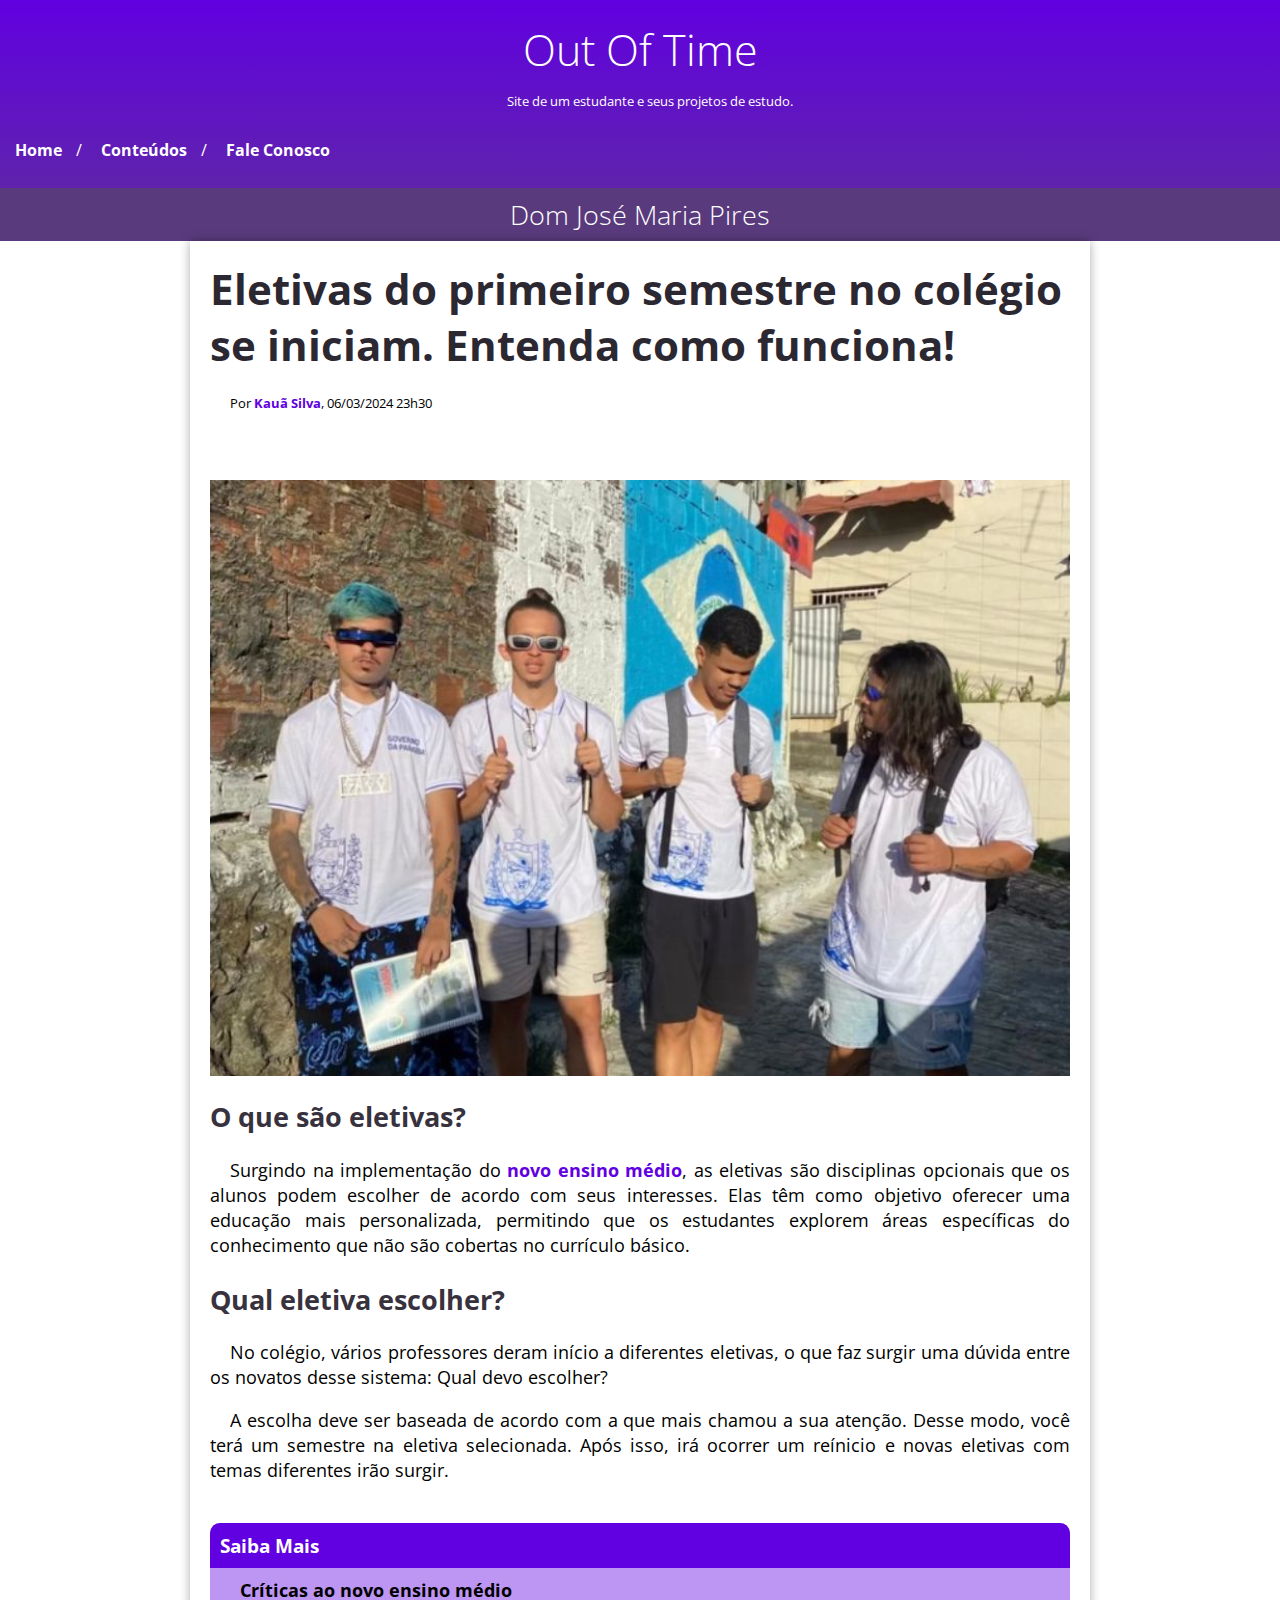
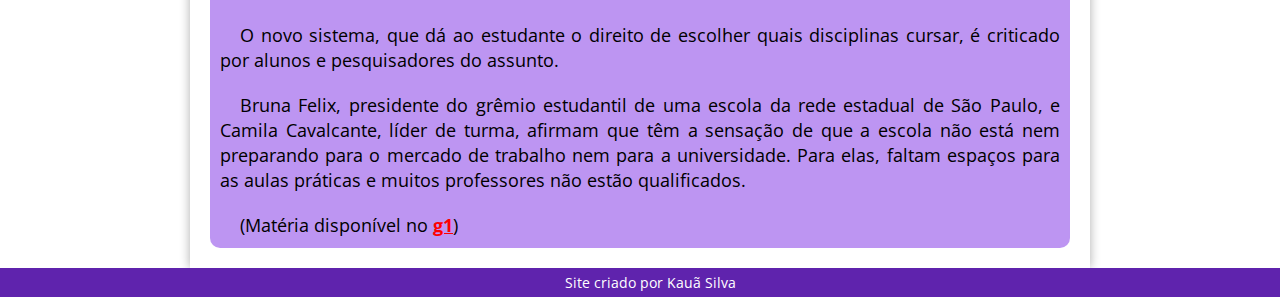
<file: index.html>
<!DOCTYPE html>
<html lang="pt-br">
<head>
    <meta charset="UTF-8">
    <meta name="viewport" content="width=device-width, initial-scale=1.0">
    <link rel="shortcut icon" href="imagens/favicon.ico" type="image/x-icon">
    <title>Eletivas DJMP</title>
    <link rel="stylesheet" href="paginaandroid2/cssconteudos/pconteudo.css">
</head>
<body>
    <header>
        <h1>Out Of Time</h1>
        <p>Site de um estudante e seus projetos de estudo.</p>
        <nav>
            <a href="#" target="_self" rel="next">Home</a>
            /
            <a href="#" target="_self" rel="next">Conteúdos</a>
            /
            <a href="#" target="_self" rel="next">Fale Conosco</a>
        </nav>
    </header>
    <div class="topico">
        <h1>Dom José Maria Pires</h1>
    </div>
    <main>
        <section>
            <article>
                <h1>Eletivas do primeiro semestre no colégio se iniciam. Entenda como funciona!</h1>
                <div class="autor-div">
                    <p class="autor">Por <a href="#" target="_self" rel="next">Kauã Silva</a>, 06/03/2024 23h30</p>
                </div>
                <div class="image">
                    <img src="paginaandroid2/imagens/farda-governo-da-paraiba-rede-estadual-viral.jpg" alt="">
                </div>
                <h2>O que são eletivas?</h2>
                <p>Surgindo na implementação do <a href="http://portal.mec.gov.br/component/content/article?id=40361" target="_blank" rel="external">novo ensino médio</a>, as eletivas são disciplinas opcionais que os alunos podem escolher de acordo com seus interesses. Elas têm como objetivo oferecer uma educação mais personalizada, permitindo que os estudantes explorem áreas específicas do conhecimento que não são cobertas no currículo básico.</p>
                <h2>Qual eletiva escolher?</h2>
                <p>No colégio, vários professores deram início a diferentes eletivas, o que faz surgir uma dúvida entre os novatos desse sistema: Qual devo escolher?</p>
                <p>A escolha deve ser baseada de acordo com a que mais chamou a sua atenção. Desse modo, você terá um semestre na eletiva selecionada. Após isso, irá ocorrer um reínicio e novas eletivas com temas diferentes irão surgir.</p>
                <aside>
                    <h3>Saiba Mais</h3>
                    <p><strong>Críticas ao novo ensino médio</strong></p>
                    <p>O novo sistema, que dá ao estudante o direito de escolher quais disciplinas cursar, é criticado por alunos e pesquisadores do assunto.</p>
                    <p>Bruna Felix, presidente do grêmio estudantil de uma escola da rede estadual de São Paulo, e Camila Cavalcante, líder de turma, afirmam que têm a sensação de que a escola não está nem preparando para o mercado de trabalho nem para a universidade. Para elas, faltam espaços para as aulas práticas e muitos professores não estão qualificados.</p>
                    <p>
                        (Matéria disponível no <a href="https://g1.globo.com/jornal-hoje/noticia/2023/03/16/novo-ensino-medio-e-alvo-de-criticas-de-alunos-e-especialistas-em-educacao.ghtml"
                        target="_blank" rel="external" class="g1-site">g1</a>)
                    </p>
                </aside>
            </article>
        </section>
    </main>
    <footer>
        <p class="footerlink">Site criado por Kauã Silva</p>
    </footer>
</body>
</html>
</file>
<file: paginaandroid2/cssconteudos/pconteudo.css>
@charset "UTF-8";

@import url('https://fonts.googleapis.com/css2?family=Open+Sans:ital,wght@0,300;0,400;0,500;0,600;0,700;0,800;1,300;1,400;1,500;1,600;1,700;1,800&display=swap');

*{
    font-family: 'Open Sans', Arial, Helvetica, sans-serif;
}
:root{
    --cor0: rgb(255, 255, 255);
    --cor1: #5F23AD;
    --cor2: #593b7d;
    --cor3: #6100E0;
    --cor4: #37323e;
    --cor5: #2C2832;
}
::-webkit-scrollbar{
    width: 0px;
    height: 0px;
}
body{
    background-color: var(--cor0);
    margin: 0px;
}
header{
    color: white;
    width: auto;
    text-align: center;
    max-height: 201px;
    background-image: linear-gradient(to bottom, #6100E0, #5F23AD );
    padding-top: 20px;
    padding-bottom: 10px;
    margin: 0px;
}
header > h1{
    font-weight: lighter;
    font-size: 2.7em;
    margin: 0px;
}
header > p{
    text-align: center;
    font-size: small;
    padding-top: 10px;
    padding-bottom: 25px;
    margin: 0px;
}
nav{
    max-width: 400px;
    min-width: 360px;
    text-align: left;
    height: 39px;
    margin: 0;
}
nav > a{
    color: white;
    transition-duration: 0.4s;
    padding-right: 10px;
    padding-left: 15px;
    text-decoration: none;
    text-align: left;
    font-size: 1em;
    font-weight: bold;
    margin: 0px;
}
nav > a:hover{
    background-color: #a059fd8d;
    padding: 7px 15px 7px 15px;
    border-radius: 4%;
}
div.topico{
    width: 100vw;
    text-align: center;
    background-color: var(--cor2);
    margin: 0px;
    color: white;
}
div.topico > h1{
    padding: 8px;
    font-size: 1.7em;
    font-weight: lighter;
    margin:0px;
}
main{
    background-color: rgb(255, 255, 255);
    box-shadow: 0px 0px 10px rgba(0, 0, 0, 0.326);
    max-width: 900px;
    min-width: 350px;
    height: auto;
    margin: auto;
}
.autor-div{
    padding-bottom: 50px;
    text-indent: 10px;
}
.autor{
    font-size: smaller;
}
.data{
    font-size: smaller;
}
section{
    margin: 0px;
}
p > a{
    color: var(--cor3);
    text-decoration: none;
    font-weight:bold;
}
p > a:hover{
    color: white;
    background-color: var(--cor3);
}
article{
    padding: 20px;
    margin: 0;
}
article > h1 {
    font-size: 2.6em;
    color: var(--cor5);
    margin: 0px;
    padding-bottom: 5px;
}
article > h2{
    font-size: 1.7em;
    color: var(--cor4);
}
p{
    text-align: justify;
    font-size: 1.1em;
    text-indent: 20px;
    line-height: 25px;
}
.image{
    display: flex;
    justify-content: center;
    align-items: center;
    flex-direction: column;
}
img{
    width: 100%;
    display: flex;
    justify-content: center;
    align-items: center;
    flex-direction: column;
}
aside{
    background-color: #6100e06a;
    margin: 40px 0px 0px 0px;
    border-radius: 10px 10px 10px 10px;
}
aside > h3{
    color: white;
    background-color: var(--cor3);
    padding: 10px;
    margin: 0px;
    border-radius: 10px 10px 0px 0px;
}
aside > p{
    margin: 0px;
    padding: 10px;
}
.g1-site{
    color: red;
    text-decoration: underline;
}
footer{
    color: white;
    background-color: var(--cor1);
    height: auto;
    margin: 0px;
}
footer > p{
    font-size: 0.9em;
    text-align: center;
    padding: 2px;
    margin: 0px;
}
p.footerlink > a{
    color: white;
    text-decoration: underline;
    font-style: italic;
}
 
@media screen and (max-width: 450px){

    header > p{
        padding-bottom: 30px;
    }
    .topico{
        font-size: 0.9em;
    }
    article h1{
        font-size: 1.9em;
        padding-bottom: 5px;
    }
    .autor-div{
        padding-bottom: 20px;
    }
    article > h2{
        font-size: 1.5em;
    }
    img{
        width: 80vw;
    }
    p{
        text-indent: 10px;
    }
}
</file>
